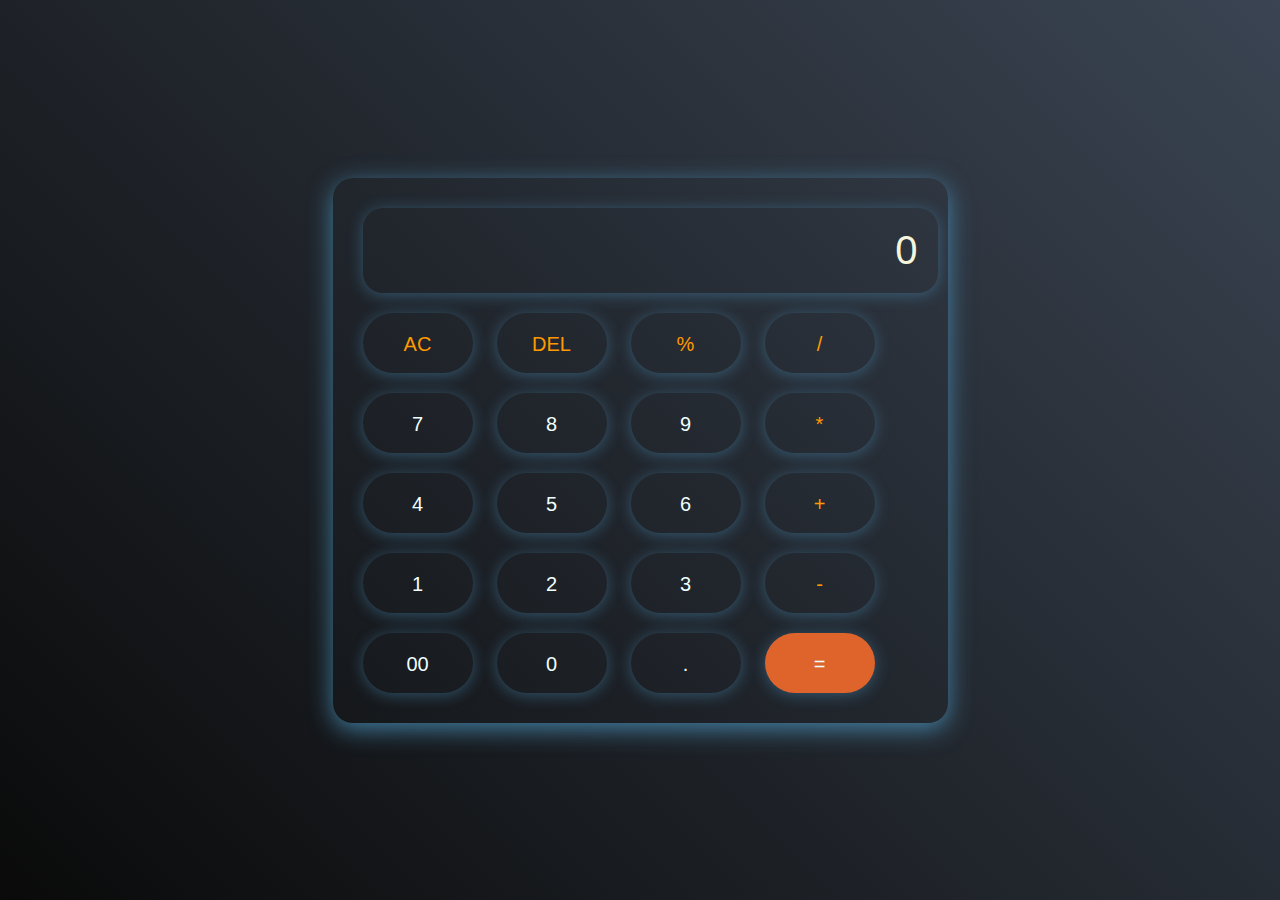
<file: claculator/index.html>
<!DOCTYPE html>
<html lang="en">
<head>
    <meta charset="UTF-8">
    <meta name="viewport" content="width=device-width, initial-scale=1.0">
    <link rel="stylesheet" href="style.css">
    <title>claculator</title>
</head>
<body>
    <div class="calculator">
        <input type="text" placeholder="0" id="inputbox">

        <div>
            <button class="oprator">AC</button>
            <button class="oprator">DEL</button>
            <button class="oprator">%</button>
            <button class="oprator">/</button>
        </div>

        <div>
            <button>7</button>
            <button>8</button>
            <button>9</button>
            <button class="oprator">*</button>
        </div>

        <div>
            <button>4</button>
            <button>5</button>
            <button>6</button>
            <button class="oprator">+</button>
        </div>

        <div>
            <button>1</button>
            <button>2</button>
            <button>3</button>
            <button class="oprator">-</button>
        </div>

        <div>
            <button>00</button>
            <button>0</button>
            <button>.</button>
            <button class="special">=</button>
        </div>
    </div>
    
    <script src="app.js"></script>
    
</body>
</html>
</file>
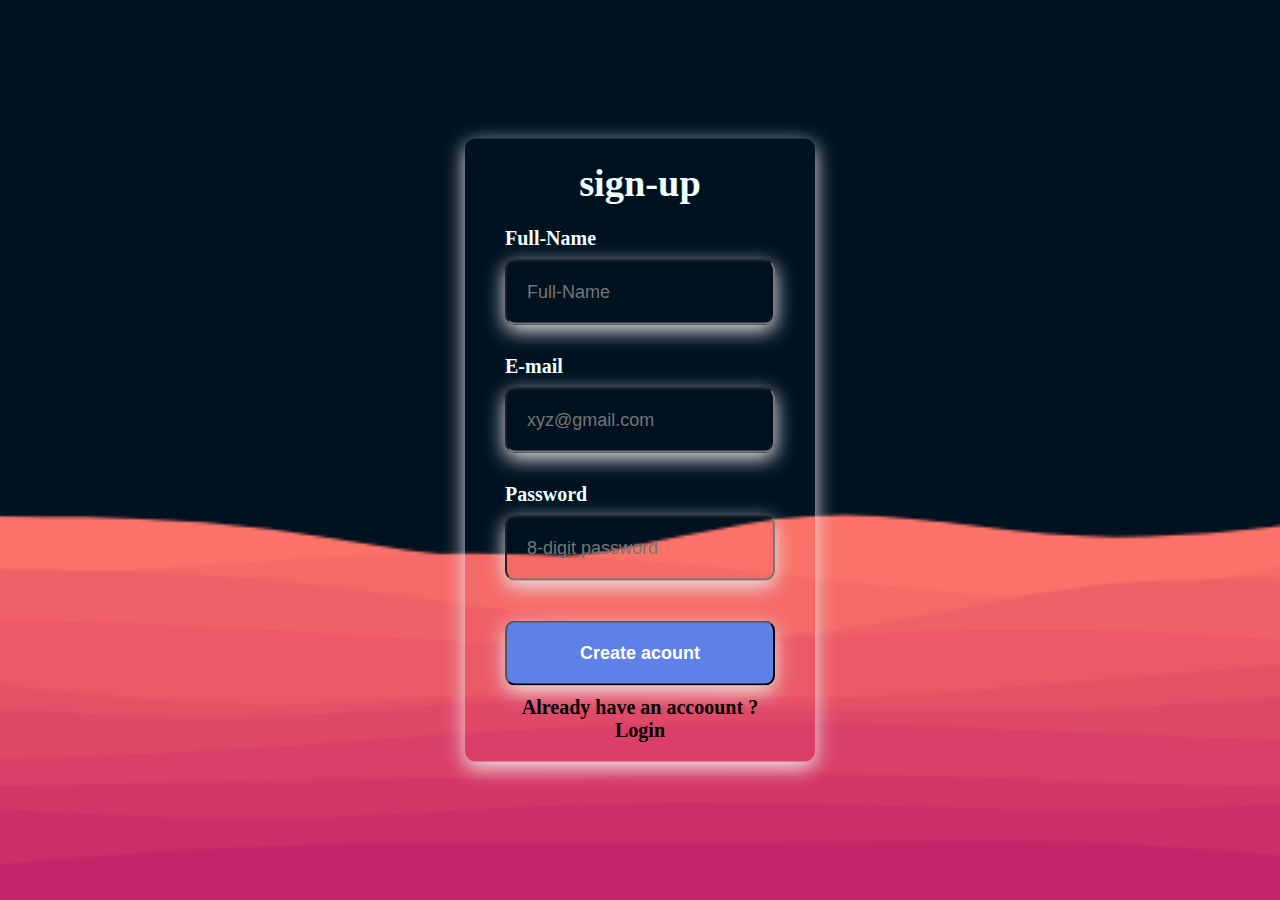
<file: sign_in/index.html>
<!DOCTYPE html>
<html lang="en">
<head>
    <meta charset="UTF-8">
    <meta name="viewport" content="width=device-width, initial-scale=1.0">
    <link rel="stylesheet" href="style.css">
    <title>signup</title>

</head>
<body>
    
    <div class="container">
        <div class="box">

            <header class="sign-up">
                <h1>sign-up</h1>
            </header>
            <main class="sinup-body">
                <form action="#">
                    <p>
                    <label for="name">Full-Name</label>
                    <input type="text" placeholder="Full-Name" id="name">
                    <span id="nameerror"></span>
                    </p>

                    <p>
                        <label for="email">E-mail</label>
                        <input type="email" placeholder="xyz@gmail.com" id="email">
                        <span id="emailerror"></span>
                    </p>

                    <p>
                        <label 
                        
                        for="password">Password</label>
                        <input type="password" placeholder="8-digit password" id="password">
                        <span id="passerror"></span>
                    </p>

                    <p>
                        <input type="submit" value="Create acount" id="submitBtn">
                    </p>

                </form>
            </main>
            <footer class="signup-footer">
                <p>Already have an accoount ? <a href="">Login</a> </p>
            </footer>

        </div>
    </div>


    <script src="app.js"></script>
</body>
</html>
</file>
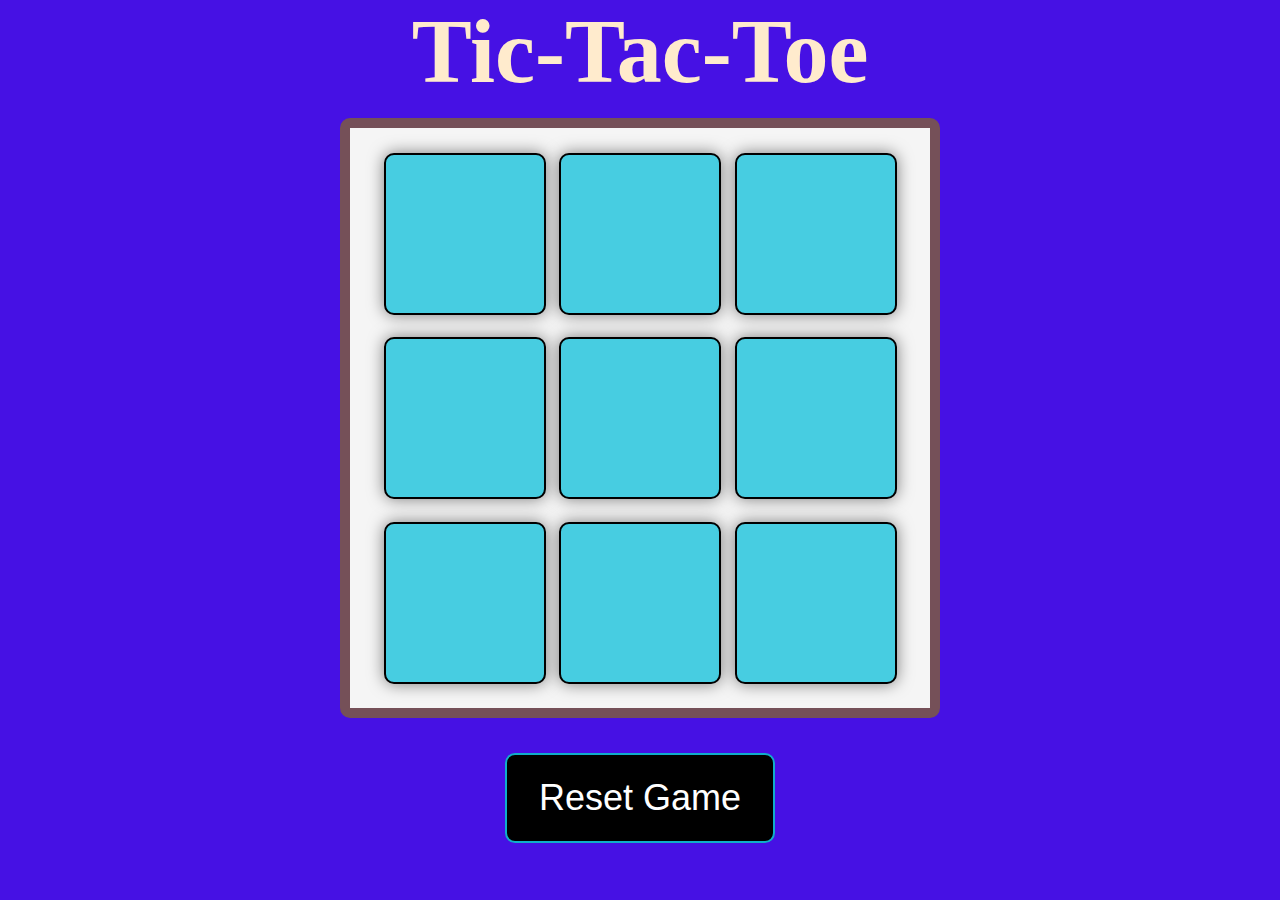
<file: Tic-tac-toa/index.html>
<!DOCTYPE html>
<html lang="en">
<head>
    <meta charset="UTF-8">
    <meta name="viewport" content="width=device-width, initial-scale=1.0">
    <title>Tic-Tac Toe</title>
    <link rel="stylesheet" href="style.css">
</head>
<body>

    <div class="msg-winner hide">
        <p id="msg">Winner</p>
        <button id="newbtn">New Game</button>
    </div>
    
   <main>
    
    <h1>Tic-Tac-Toe</h1>

    <div class="container">
        <div class="bound">
            <div class="game-box">
                <button class="box"></button>
                <button class="box"></button>
                <button class="box"></button>
                <button class="box"></button>
                <button class="box"></button>
                <button class="box"></button>
                <button class="box"></button>
                <button class="box"></button>
                <button class="box"></button>
             </div>
        </div>
    </div>

    <button class="reset" id="reset">Reset Game</button>

   </main>
   <script src="app.js"></script>
</body>
</html>
</file>
<file: claculator/style.css>
*{
    margin: 0;
    padding: 0;
    box-sizing: border-box;
}

body{
    width: 100%;
    height: 100vh;
    display: flex;
    align-items: center;
    justify-content: center;
    background: linear-gradient(45deg ,#0a0a0a,#3a4452);
}
.calculator{
    /* border:1px solid rgb(148, 142, 142); */
    padding:20px;
    border-radius: 20px;
    background: transparent;
    box-shadow: 0px 6px 25px rgba(83, 166, 214, 0.7);
}

input{
    background: transparent;
    width: 100%;
    font-size: 40px;
    border: none;
    border-radius: 20px;
    padding: 20px;
    margin: 10px;
    box-shadow: 0px 2px 15px rgba(83, 166, 214, 0.4);
    text-align: right;
    cursor: pointer;
    color: beige;

}
input::placeholder{
    color: beige;
}

button{
    height: 60px;
    width: 110px;
    border: none;
    background: transparent;
    padding: 20px;
    margin: 10px;
    border-radius: 500px;
    cursor: pointer;
    box-shadow: 0px 2px 15px rgba(83, 166, 214, 0.4);
    color: azure;
    font-size: 20px;
}
.special{
    background: rgb(223, 100, 44);
}
.oprator{
    color: rgb(255, 153, 0);
    position: relative;
   
}
</file>
<file: sign_in/style.css>
*{
    margin: 0px;
    padding: 0px;
    box-sizing: border-box;
    font: sans-serif;
    color: azure;
}

.container{
    width: 100%;
    height: 100vh;
    background: url('layered-waves-haikei.png') no-repeat;
    /* background: #4d17cc5b; */
    background-size: cover;
    
}

.box{
    width: 350px;
    box-shadow: 0px 6px 20px rgb(233, 233, 235);
    border-radius: 10px;
    backdrop-filter: 10px;
  
    position: relative;
    top: 50%;
    left: 50%;
    transform: translate(-50%,-50%);
    padding: 20px 40px;
}

.sign-up{
    padding: 2px 4px;
    font-size: 1.2rem;
    text-align: center;
}

.sinup-body p{
    margin-top: 20px;
}

.sinup-body p label{
    font-size: 20px;
    font-weight: 600;
}

.sinup-body p input{
    width: 100%;
    padding: 20px;
    margin-block: 10px;
    background: transparent;
    font-size: 18px;
    
    border-radius: 10px;
    box-shadow: 0px 6px 20px rgb(233, 233, 235);
}

.sinup-body p input[type="submit"]{

    background: #5d81e6;
    color: white;
    cursor: pointer;
    font-weight: bolder;
}

.sinup-body p input[type="submit"]:hover{
    background: #0520b9;
}

.signup-footer p{
    text-align: center;
    font-weight: 700;
    font-size: 20px;
    color: black;
}

.signup-footer p a{
    color: black;
    text-decoration: none;
}

.signup-footer p a:hover{
    text-decoration: underline;
}
</file>
<file: Tic-tac-toa/style.css>
*{
    margin: 0px;
    padding: 0px;
}

body{
    background: rgb(70, 17, 228);
    text-align: center;
    /* background: no-repeat center/80% url("Doraemon_character.png"); */
}
h1{
    font-size: 10vmin;
    color: blanchedalmond;
}
.container{
    height: 70vh;
    display: flex;
    justify-content: center;
    align-items: center;
    padding-bottom: 20px;

}

.game-box{
    padding: 20px;
    height: 60vmin;
    width: 60vmin;
    display: flex;
    flex-wrap: wrap;
    justify-content: center;
    align-items: center;
    gap: 1.5vmin;
}

.reset{
    height: 10vmin;
    width: 30vmin;
    background: black;
    border: 2px solid rgb(16, 174, 202);
    border-radius: 10px;
    font-size: 4vmin;
    color: white;
}

.box{
    /* padding: 59px; */
    height: 18vmin;
    width: 18vmin;
    border: 2px solid black;
    border-radius: 10px;
    font-size: 8vmin;
    box-shadow: 0 0 1rem rgba(0,0,0,.5);
    color: brown;
    font-weight: bold;
    font-style: oblique;
    background: rgb(71, 205, 225);
}

.msg-winner{
    font-size: 16vmin;
    font-weight: bold;
    font-style: inherit;
    color: rgb(183, 203, 30);
    height: 100vmin;
    display: flex;
    justify-content: center;
    align-items: center;
    flex-direction: column;
}
#newbtn{
    height: 5vmin;
    width: 25vmin;
    font-weight: bold;
    background: black;
    border: 2px solid rgb(16, 174, 202);
    border-radius: 10px;
    font-size: 3vmin;
    color: rgb(246, 244, 244);
}

.hide{
    display: none;
}

.bound{
    border: 10px solid rgb(117, 80, 88);
    /* background: no-repeat center/80% url("Doraemon_character.png"); */
    border-radius: 10px;
    background: whitesmoke;
}
</file>
